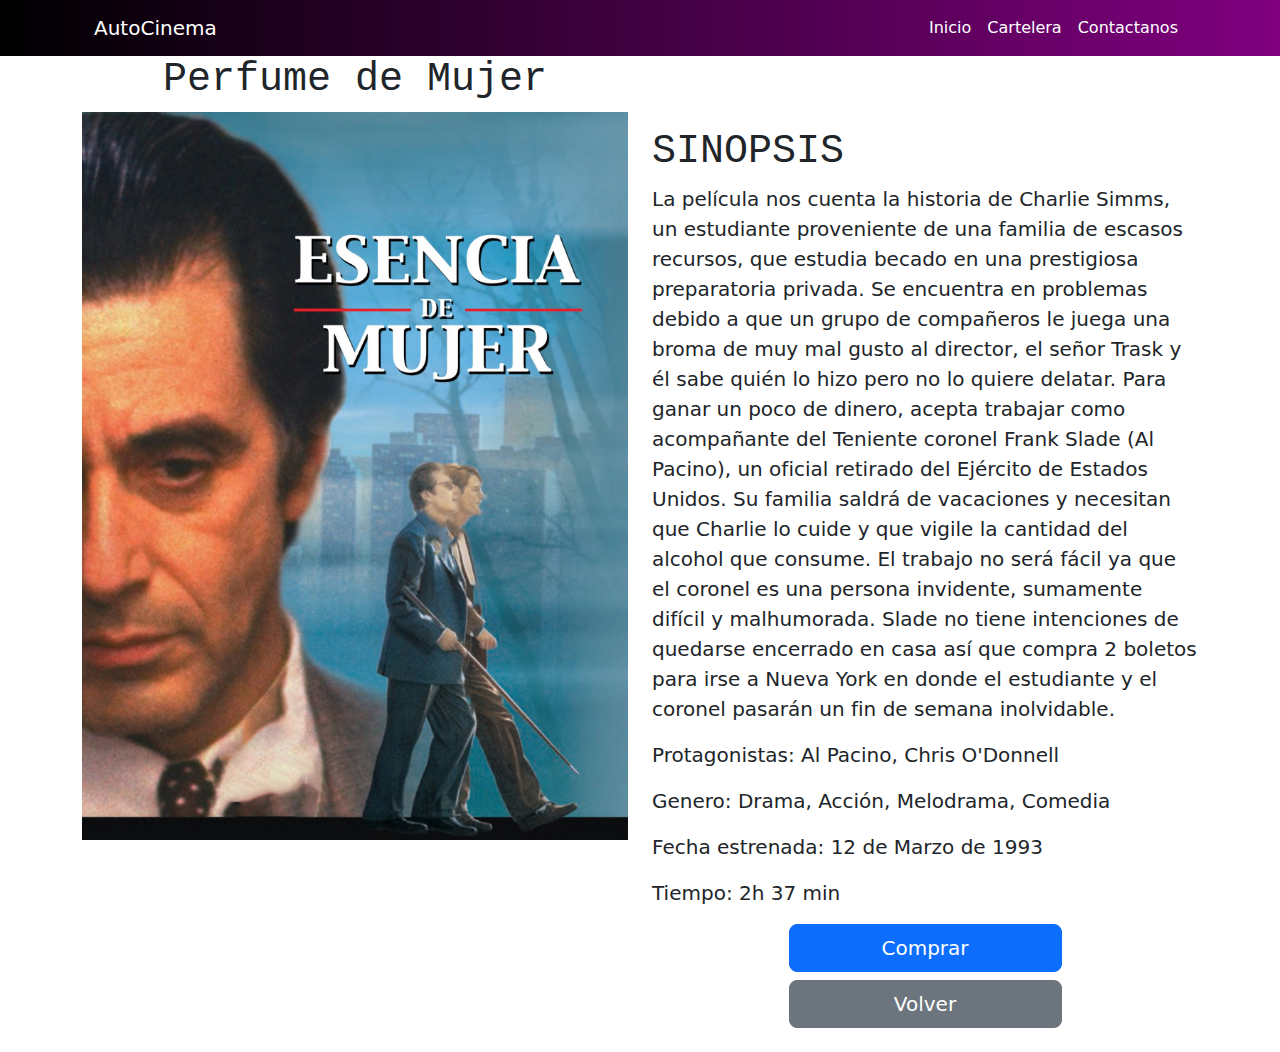
<file: pg-perfumemujer.html>
<!DOCTYPE html>
<html lang="es">

<head>
    <meta charset="UTF-8">
    <meta name="viewport" content="width=device-width, initial-scale=1.0">
    <title>cartelera-Perfume-de-Mujer</title>
    <link rel="stylesheet" href="https://cdn.jsdelivr.net/npm/bootstrap@5.3.0/dist/css/bootstrap.min.css">
    <link rel="stylesheet" href="style.css">
</head>

<body>
    <section class="header">
        <div class="menu container">
            <nav class="navbar navbar-expand-lg">
                <div class="container-fluid">
                    <a class="navbar-brand" href="#">AutoCinema</a>
                    <button class="navbar-toggler" type="button" data-bs-toggle="collapse" data-bs-target="#navbarText"
                        aria-controls="navbarText" aria-expanded="false" aria-label="Toggle navigation">
                        <span class="navbar-toggler-icon"></span>
                    </button>
                    <div class="collapse navbar-collapse" id="navbarText">
                        <ul class="navbar-nav ms-auto mb-2 mb-lg-0">
                            <li class="nav-item">
                                <a class="nav-link active" aria-current="page" href="index.html">Inicio</a>
                            </li>
                            <li class="nav-item">
                                <a class="nav-link" href="container-p.html">Cartelera</a>
                            </li>
                            <li class="nav-item">
                                <a class="nav-link" href="#">Contactanos</a>
                            </li>
                        </ul>
                    </div>
                </div>
            </nav>
        </div>
    </section>

    <div class="content">
        <div class="container">
            <div class="row">
                <div class="col-12 col-sm-12 col-md-6">
                    <div class="titulo-peli text-center">
                        <h1>Perfume de Mujer</h1>
                    </div>
                    <div class="dscpt-img">
                        <img src="images/dscrpt-perfume.jpg" class="img-fluid" alt="Perfume de mujer">
                    </div>
                </div>
                <div class="col-md-6">
                    <br> <br>
                    <h1 class="mt-4"><span class="mt-4">SINOPSIS</span></h1> 
                    <p class="lead">La película nos cuenta la historia de Charlie Simms, un estudiante proveniente de 
                        una familia de escasos recursos, que estudia becado en una prestigiosa preparatoria privada. 
                        Se encuentra en  problemas debido a que un grupo de compañeros le juega una broma de muy mal 
                        gusto al director, el señor Trask y él sabe quién lo hizo pero no lo quiere delatar. 
                        Para ganar un poco de dinero, acepta trabajar como acompañante del Teniente coronel Frank Slade 
                        (Al Pacino), un oficial retirado del Ejército de Estados Unidos. Su familia saldrá de vacaciones 
                        y necesitan que Charlie lo cuide y que vigile la cantidad del alcohol que consume. El trabajo no 
                        será fácil ya que el coronel es una persona invidente, sumamente difícil y malhumorada. Slade no 
                        tiene intenciones de quedarse encerrado en casa así que compra 2 boletos para irse a Nueva York 
                        en donde el estudiante y el coronel pasarán un fin de semana inolvidable.
                    </p>
                    <p class="lead"><strong>Protagonistas:</strong> Al Pacino, Chris O'Donnell</p>
                    <p class="lead"><strong>Genero:</strong> Drama, Acción, Melodrama, Comedia</p>
                    <p class="lead"><strong>Fecha estrenada:</strong> 12 de Marzo de 1993</p>
                    <p class="lead"><strong>Tiempo:</strong> 2h 37 min</p>
                    <div class="d-grid gap-2 col-6 mx-auto">
                        <a href="#" class="btn btn-primary btn-lg" tabindex="-1" role="button" aria-disabled="true">Comprar</a>
                        <a href="container-p.html" class="btn btn-secondary btn-lg" tabindex="-1" role="button" aria-disabled="true">Volver</a>
                    </div>
                </div>
                
            </div>
        </div>
    </div>
    <br>

    <script src="https://cdn.jsdelivr.net/npm/@popperjs/core@2.11.2/dist/umd/popper.min.js"
        integrity="sha384-q9CRHqZndzlxGLOj+xrdLDJa9ittGte1NksRmgJKeCV9DrM7Kz868XYqsKWPpAmn"
        crossorigin="anonymous"></script>
    <script src="https://cdn.jsdelivr.net/npm/bootstrap@5.1.3/dist/js/bootstrap.min.js"
        integrity="sha384-QJHtvGhmr9XOIpI6YVutG+2QOK9T+ZnN4kzFN1RtK3zEFEIsxhlmWl5/YESvpZ13"
        crossorigin="anonymous"></script>
</body>

</html>
</file>
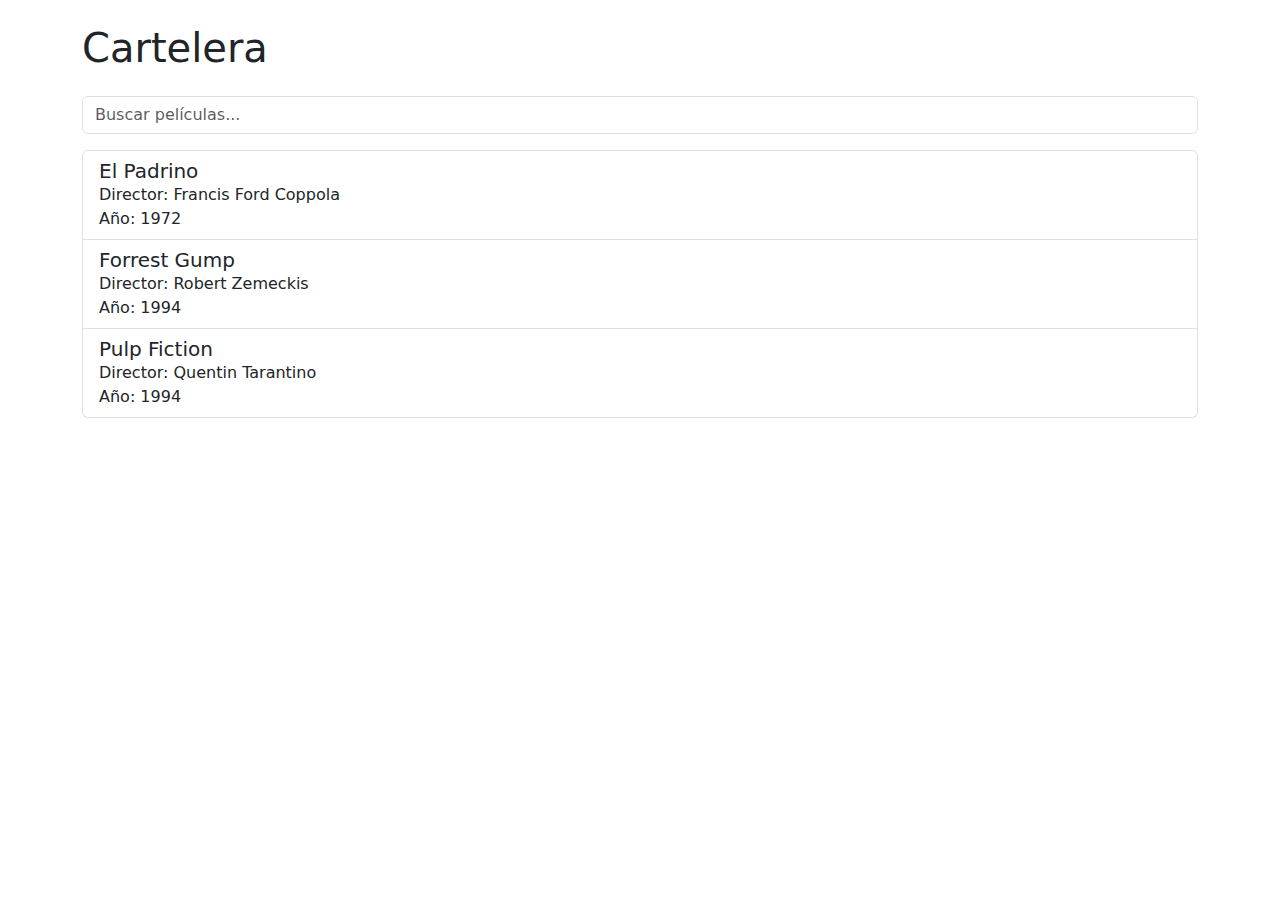
<file: prueba.html>
<!DOCTYPE html>
<html lang="es">
<head>
    <meta charset="UTF-8">
    <meta name="viewport" content="width=device-width, initial-scale=1.0">
    <title>Cartelera</title>
    <!-- Agregar enlaces a los archivos de Bootstrap y estilos personalizados si es necesario -->
    <link rel="stylesheet" href="https://cdn.jsdelivr.net/npm/bootstrap@5.3.0/dist/css/bootstrap.min.css">
</head>
<body>
    <div class="container">
        <h1 class="my-4">Cartelera</h1>
        <input type="search" id="buscador" class="buscador form-control my-3" placeholder="Buscar películas...">
        <ul id="movieList" class="list-group">
            <li class="list-group-item">
                <h5 class="mb-0">El Padrino</h5>
                <p class="mb-0">Director: Francis Ford Coppola</p>
                <p class="mb-0">Año: 1972</p>
            </li>
            <li class="list-group-item">
                <h5 class="mb-0">Forrest Gump</h5>
                <p class="mb-0">Director: Robert Zemeckis</p>
                <p class="mb-0">Año: 1994</p>
            </li>
            <li class="list-group-item">
                <h5 class="mb-0">Pulp Fiction</h5>
                <p class="mb-0">Director: Quentin Tarantino</p>
                <p class="mb-0">Año: 1994</p>
            </li>
        </ul>
    </div>
    
    <!-- Agregar enlace al archivo Bootstrap JS y archivos JavaScript personalizados si es necesario -->
    <script src="https://cdn.jsdelivr.net/npm/bootstrap@5.3.0/dist/js/bootstrap.bundle.min.js"></script>
</body>
</html>
</file>
<file: style.css>
.header {
    width: 100%;
    background-image: linear-gradient(to right, black, purple);
}

.navbar-brand {
    color: white!important;
}

.nav-link {
    color: white!important;
}

.nav-link:hover {
    color: rgb(251, 255, 0)!important;
}

@media(max-width:668px){
    .nav-link{text-align: center;}
}

.list-group-item .btn-pelis{
display: flex;
align-items: center;
justify-content: center;
}

.cnt-img {
    width: 100%;
    height: 100%;
    }

h1 {
    font-family: 'Courier New', Courier, monospace;
}
</file>
